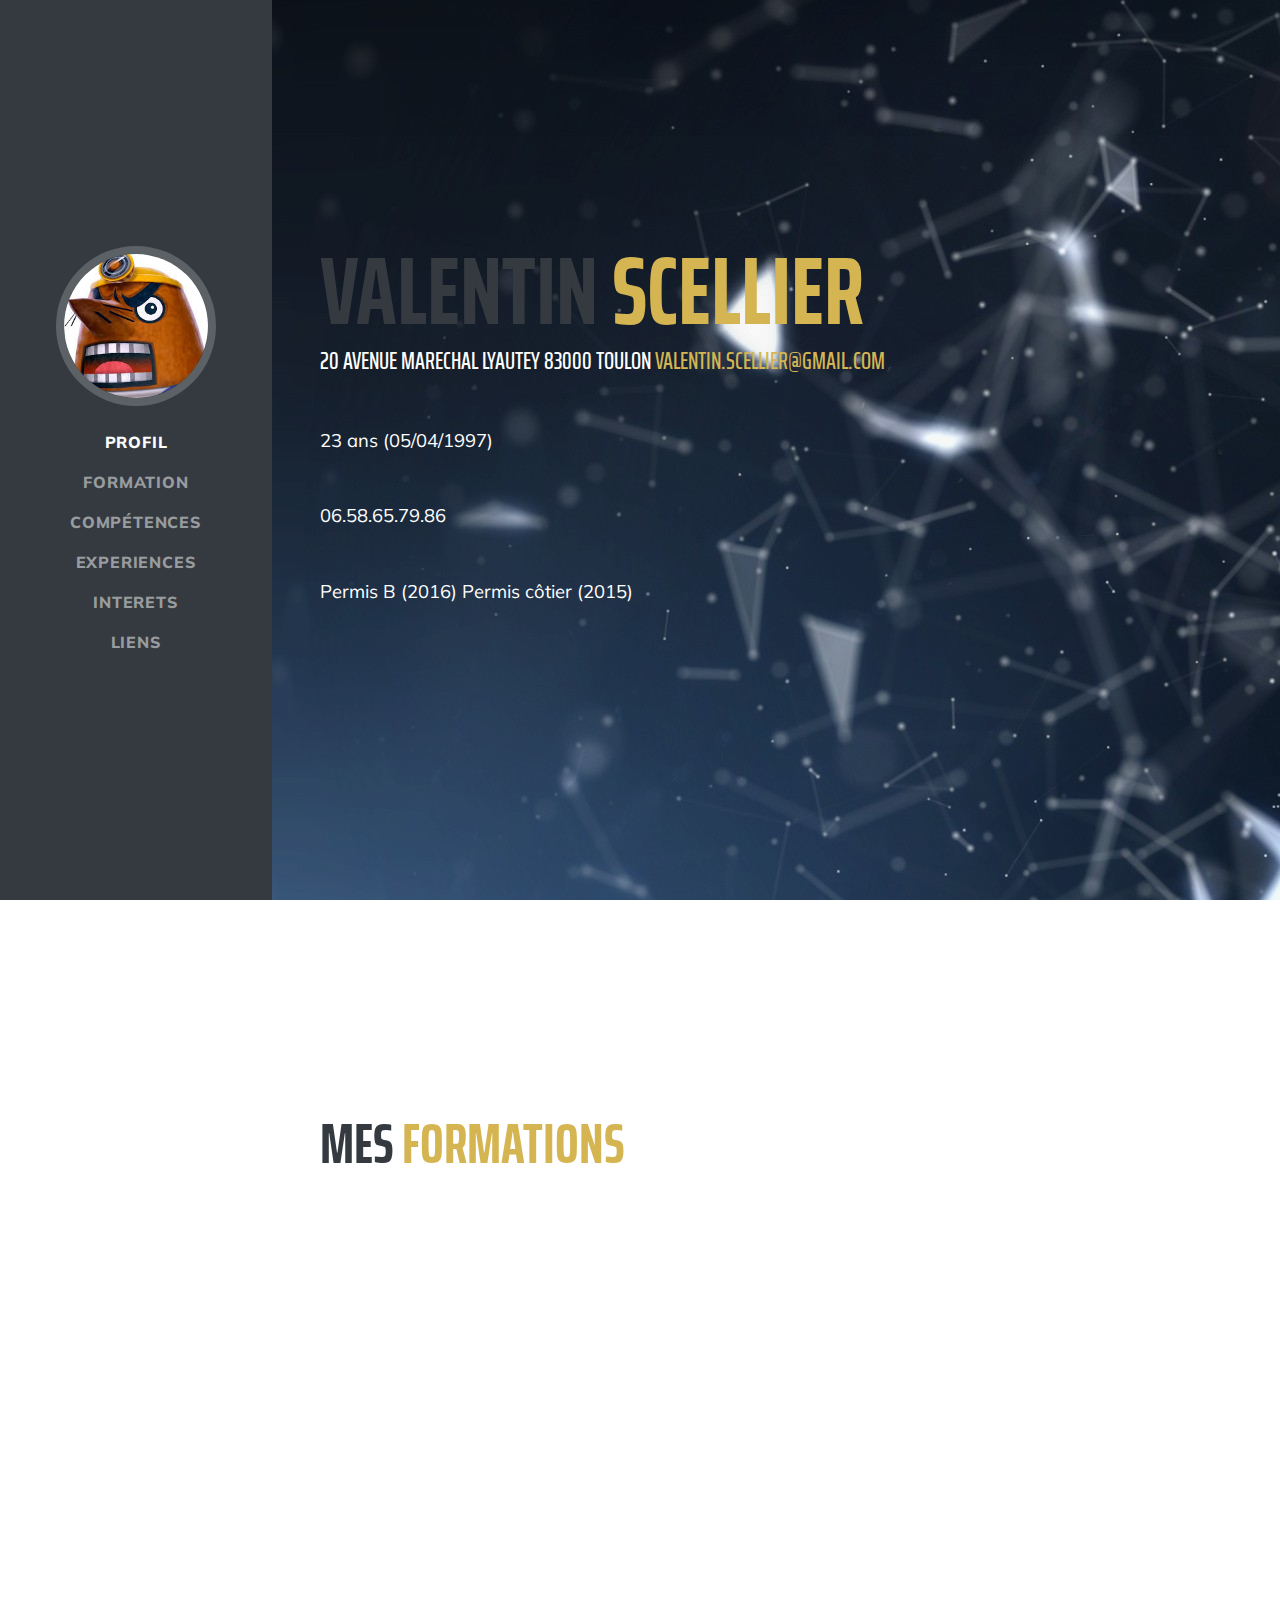
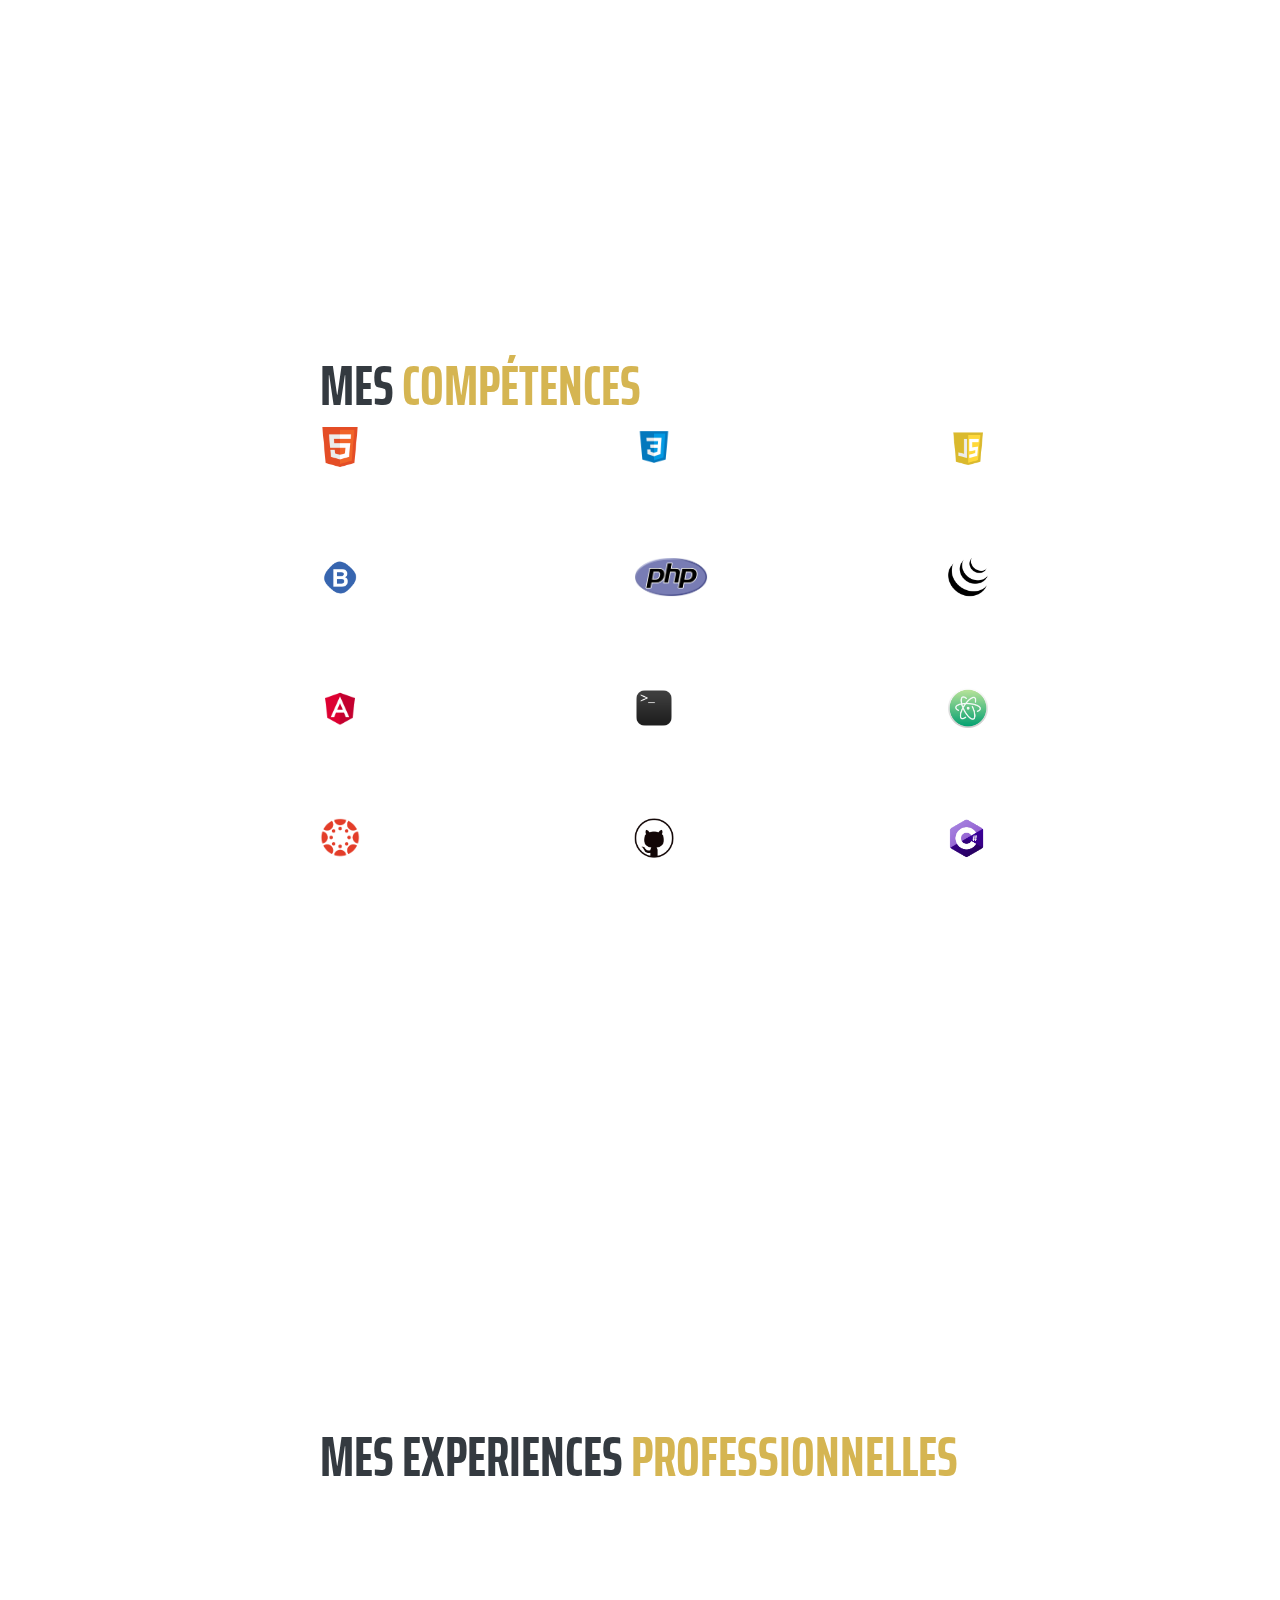
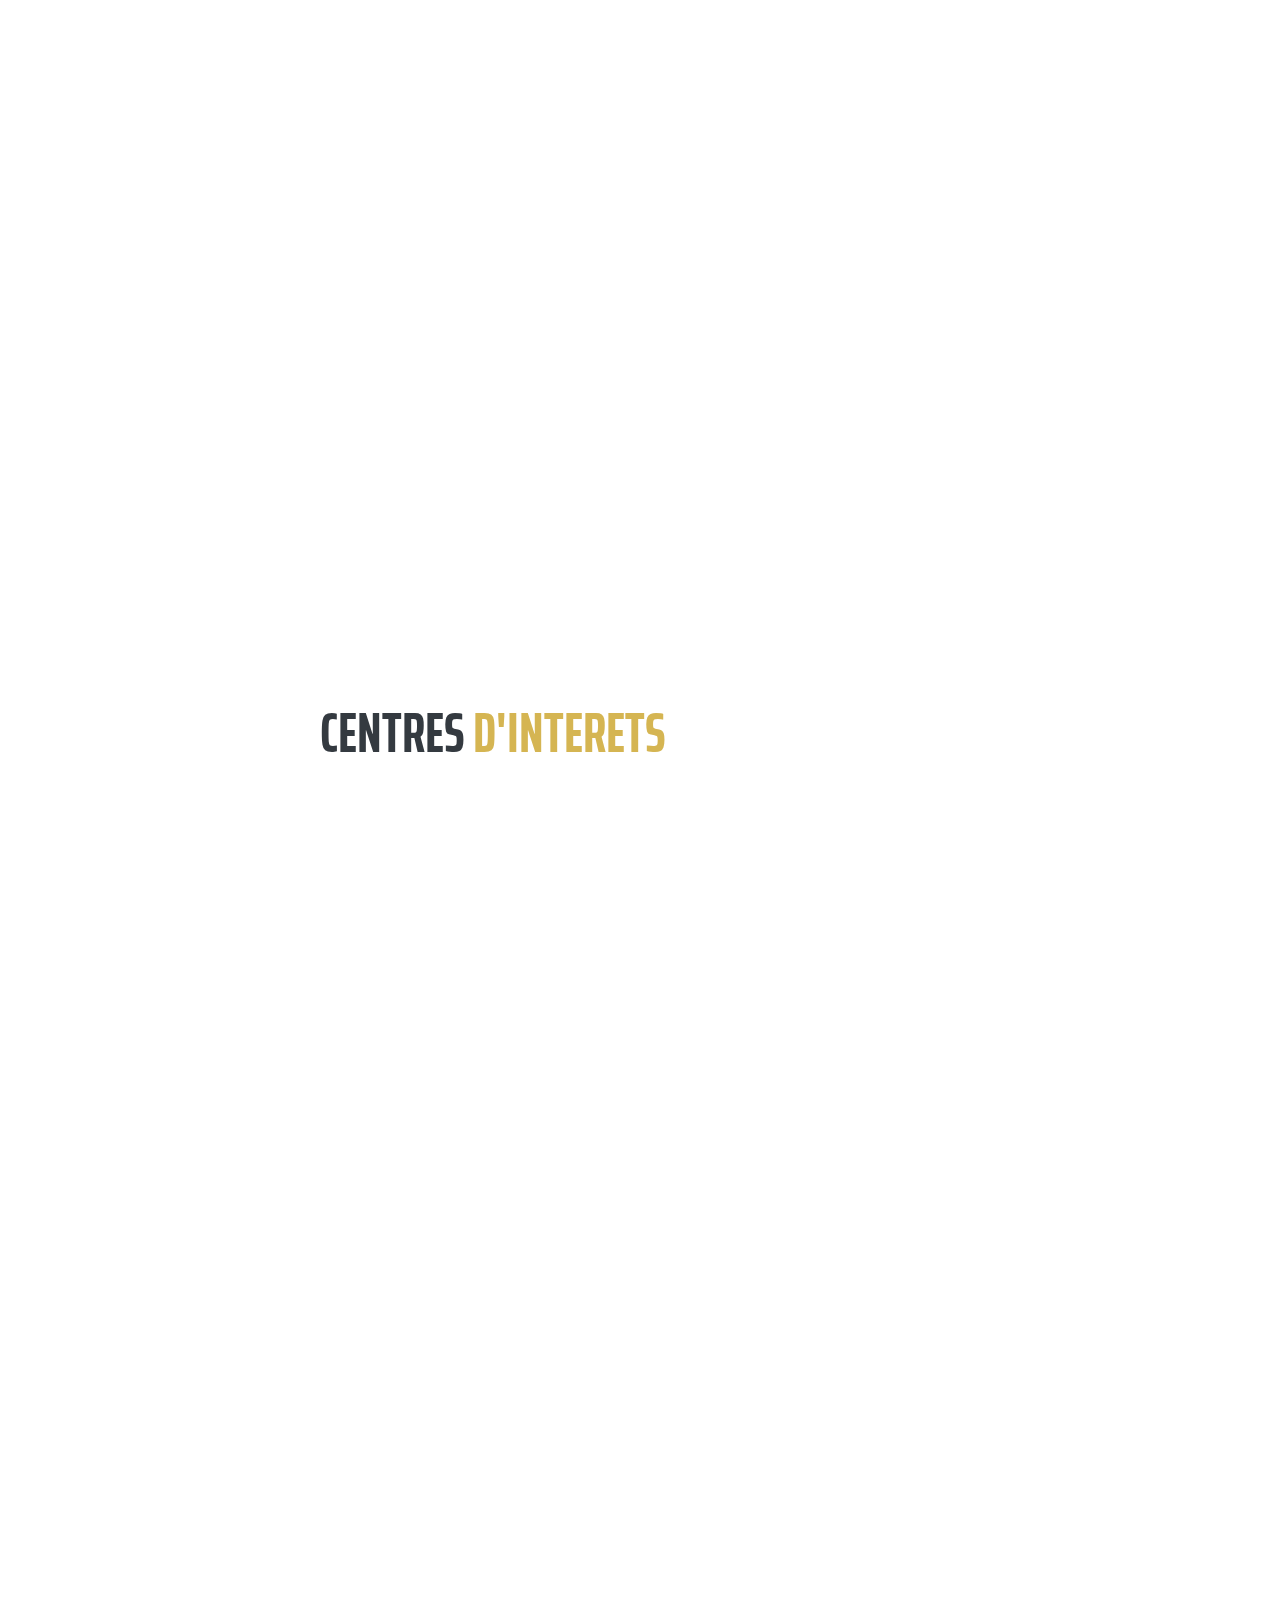
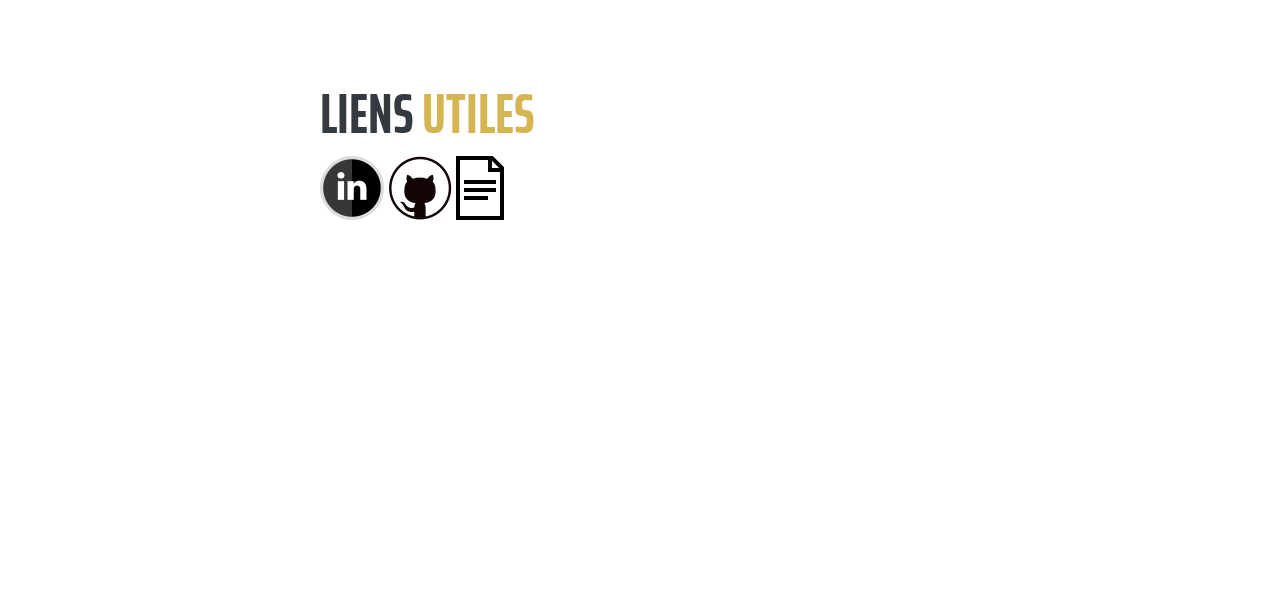
<file: index.html>
<!DOCTYPE html>
<html lang="fr" dir="ltr">
<head>
  <meta charset="utf-8">
  <meta name="viewport" content="width=device-width, initial-scale=1, shrink-to-fit=no">
  <link href="assets/css/bootstrap.min.css" rel="stylesheet">
  <link href="assets/css/style.css" rel="stylesheet">
  <link href="https://fonts.googleapis.com/css?family=Saira+Extra+Condensed:500,700" rel="stylesheet">
  <link href="https://fonts.googleapis.com/css?family=Muli:400,400i,800,800i" rel="stylesheet">
  <link href="assets/css/all.min.css" rel="stylesheet">
  <link rel="icon" href="assets/img/favicon.png" />
  <title>CV numérique</title>
</head>
<body id="page-top">
  <nav class="navbar navbar-expand-lg navbar-dark bg-dark fixed-top" id="sideNav">
    <a class="navbar-brand js-scroll-trigger" href="#page-top">
      <span class="d-block d-lg-none">Valentin SCELLIER</span>
      <span class="d-none d-lg-block">
        <img class="img-fluid img-profile rounded-circle mx-auto mb-2" src="assets/img/profile.jpg" alt="ma photo">
      </span>
    </a>
    <button class="navbar-toggler" type="button" data-toggle="collapse" data-target="#navbarSupportedContent" aria-controls="navbarSupportedContent" aria-expanded="false" aria-label="Toggle navigation">
      <span class="navbar-toggler-icon"></span>
    </button>
    <div class="collapse navbar-collapse" id="navbarSupportedContent">
      <ul class="navbar-nav">
        <li class="nav-item">
          <a class="nav-link js-scroll-trigger" href="#profil">Profil</a>
        </li>
        <li class="nav-item">
          <a class="nav-link js-scroll-trigger" href="#formation">Formation</a>
        </li>
        <li class="nav-item">
          <a class="nav-link js-scroll-trigger" href="#competences">Compétences</a>
        </li>
        <li class="nav-item">
          <a class="nav-link js-scroll-trigger" href="#experience">Experiences</a>
        </li>
        <li class="nav-item">
          <a class="nav-link js-scroll-trigger" href="#interets">Interets</a>
        </li>
        <li class="nav-item">
          <a class="nav-link js-scroll-trigger" href="#lien">Liens</a>
        </li>
      </ul>
    </div>
  </nav>
  <div id="profil" class="container-fluid p-0">
    <section class="resume-section p-3 p-lg-5 d-flex d-column">
      <div class="my-auto">
        <h1>Valentin
          <span class="text_color">SCELLIER</span>
        </h1>
        <div class="subheading mb-5">20 avenue marechal Lyautey 83000 Toulon
          <a href="mailto:valentin.scellier@gmail.com"> valentin.scellier@gmail.com</a>
        </div>
        <p class="lead mb-5">23 ans (05/04/1997)</p>
        <p class="lead mb-5">06.58.65.79.86</p>
        <p class="lead mb-5"> Permis B (2016) Permis côtier (2015)</p>
      </div>
    </section>
  </div>
  <div id="formation" class="container-fluid p-0">
    <section class="resume-section p-3 p-lg-5 d-flex d-column">
      <div class="my-auto">
        <h2>Mes
          <span class="text_color">Formations</span>
        </h2>
        <div class="my-auto">
          <p class="lead mb-5">2018-2019 : Formation au titre professionnel d'état "Développeur web et web mobile" RNCP 31114 niveau III Amiens(80) </p>
          <p class="lead mb-5">Juillet 2018 : Piscine école 42 Épreuve de selection intensive sur une période d'un mois </p>
          <p class="lead mb-5">2016-2017 : Première année DUT Génie Électrique et Informatique Industrielle Université de Toulon </p>
          <p class="lead mb-5">2015-2016 : ISEN Toulon Cycle Informatique et Réseaux (Prépa Intégrée) </p>
          <p class="lead mb-5">2015 : Baccalauréat S SVT (sciences et vie de la terre) Lycée Bonaparte Toulon</p>
        </div>
      </section>
    </div>
    <div id="competences" class="container-fluid p-0">
      <section class="resume-section p-3 p-lg-5 d-flex d-column">
        <div class="my-auto">
          <h2>Mes
            <span class="text_color">Compétences</span>
          </h2>
          <div class="row">
            <div class="col-4">
              <div class="item wow fadeInUpBig animated animated" data-number="75%" style="visibility: visible;">
                <img src="assets/img/HTML5_Badge_512.png" height="40px" opacity=0.7></img>
                <h4>HTML.5</h4>
                <p id="number1" class="number"></p>
              </div>
            </div>
            <div class="col-4">
              <div class="item wow fadeInUpBig animated animated" data-number="75%" style="visibility: visible;">
                <img src="assets/img/css3.png" height="40px"></img>
                <h4>CSS.3</h4>
                <p id="number2" class="number"></p>
              </div>
            </div>
            <div class="col-4">
              <div class="item wow fadeInUpBig animated animated" data-number="75%" style="visibility: visible;">
                <img src="assets/img/javascript.png" height="40px"></img>
                <h4>JavaScript</h4>
                <p id="number3" class="number"></p>
              </div>
            </div>
            <div class="col-4">
              <div class="item wow fadeInUpBig animated animated" data-number="75%" style="visibility: visible;">
                <img src="assets/img/Bootstrap-512.png" height="40px"></img>
                <h4>Bootstrap</h4>
                <p id="number4" class="number"></p>
              </div>
            </div>
            <div class="col-4">
              <div class="item wow fadeInUpBig animated animated" data-number="75%" style="visibility: visible;">
                <img src="assets/img/php.png" height="40px"></img>
                <h4>PHP</h4>
                <p id="number5" class="number"></p>
              </div>
            </div>
            <div class="col-4">
              <div class="item wow fadeInUpBig animated animated" data-number="75%" style="visibility: visible;">
                <img src="assets/img/jquery-512.png" height="40px"></img>
                <h4>JQuery</h4>
                <p id="number6" class="number"></p>
              </div>
            </div>

            <div class="col-4">
              <div class="item wow fadeInUpBig animated animated" data-number="75%" style="visibility: visible;">
                <img src="assets/img/Angular_full_color_logo.svg.png" height="40px"></img>
                <h4>Angular</h4>
                <p id="number7" class="number"></p>
              </div>
            </div>
            <div class="col-4">
              <div class="item wow fadeInUpBig animated animated" data-number="75%" style="visibility: visible;">
                <img src="assets/img/avatar.png" height="40px"></img>
                <h4>Lignes de commandes</h4>
                <p id="number8" class="number"></p>
              </div>
            </div>
            <div class="col-4">
              <div class="item wow fadeInUpBig animated animated" data-number="75%" style="visibility: visible;">
                <img src="assets/img/atom-4-logo-png-transparent.png" height="40px"></img>
                <h4>Atom</h4>
                <p id="number9" class="number"></p>
              </div>
            </div>

              <div class="col-4">
                <div class="item wow fadeInUpBig animated animated" data-number="75%" style="visibility: visible;">
                  <img src="assets/img/Canvas-Logo.png" height="40px"></img>
                  <h4>Canvas</h4>
                  <p id="number10" class="number"></p>

                </div>
              </div>
              <div class="col-4">
                <div class="item wow fadeInUpBig animated animated" data-number="75%" style="visibility: visible;">
                  <img src="assets/img/github.png" height="40px"></img>
                  <h4> Git/GitHub</h4>
                  <p id="number11" class="number"></p>

                </div>
              </div>
              <div class="col-4">
                <div class="item wow fadeInUpBig animated animated" data-number="75%" style="visibility: visible;">
                  <img src="assets/img/c.png" height="40px"></img>
                  <h4>C</h4>
                  <p id="number12" class="number"></p>

                </div>
              </div>
            </div>
          </section>
        </div>
        <div id="experience" class="container-fluid p-0">
          <section class="resume-section p-3 p-lg-5 d-flex d-column">
            <div class="my-auto">
              <h2>Mes Experiences
                <span class="text_color">Professionnelles</span>
              </h2>
              <div class="my-auto">
                <p class="lead mb-5">Depuis octobre 2015 : réserviste opérationnel pour la gendarmerie Maritime (Toulon) ≈ 300 jours </p>
                <p class="lead mb-5">Août (2015 et 2016) : Auxiliaire de bureau Centre des finances publiques à Toulon, Archivages, tris postaux, saisies de dossiers (8 semaines au total) </p>
              </div>
            </section>
          </div>
          <div id="interets" class="container-fluid p-0">
            <section class="resume-section p-3 p-lg-5 d-flex d-column">
              <div class="my-auto">
                <h2>Centres
                  <span class="text_color">d'Interets</span>
                </h2>
                <div class="my-auto">
                  <p class="lead mb-5">Les nouvelles technologies </p>
                  <p class="lead mb-5"> Escalade (2012-2016 CSAM Club Sportif et Artistique de la Marine) </p>
                  <p class="lead mb-5"> Cinéma, films et séries </p>
                </div>
              </section>
            </div>
            <div id="lien" class="container-fluid p-0">
              <section class="resume-section p-3 p-lg-5 d-flex d-column">
                <div class="my-auto">
                  <h2>Liens
                    <span class="text_color">Utiles</span>
                  </h2>
                  <div>
                    <a href="https://www.linkedin.com/in/valentin-scellier-959616170/"><img src="assets/img/linkedin.png" alt="linkedin" title="linkedin"></a></img>
                    <a href="https://github.com/ValentinSce"><img src="assets/img/github.png" alt="github" title="github"></a></img>
                    <a href="assets/cv.pdf" download="Valentin_Scellier.pdf"><img src="assets/img/doc-cv.png" alt="cv" title="cv papier"></a></img>
                  </div>
                </section>
              </div>
              <script src="assets/js/jquery.min.js"></script>
              <script src="assets/js/bootstrap.bundle.min.js"></script>
              <script src="assets/js/jquery.easing.min.js"></script>
              <script src="assets/js/resume.min.js"></script>
              <script src="assets/js/competence.js"></script>
            </body>
            </html>
</file>
<file: assets/css/style.css>
/*!
* Start Bootstrap - Resume v5.0.2 (https://startbootstrap.com/template-overviews/resume)
* Copyright 2013-2018 Start Bootstrap
* Licensed under MIT (https://github.com/BlackrockDigital/startbootstrap-resume/blob/master/LICENSE)
*/

body {
  font-family: 'Muli', -apple-system, BlinkMacSystemFont, 'Segoe UI', Roboto, 'Helvetica Neue', Arial, sans-serif, 'Apple Color Emoji', 'Segoe UI Emoji', 'Segoe UI Symbol', 'Noto Color Emoji';
  padding-top: 54px;
  color: #ffffff;
  background-image: url("../img/background.jpg");
  background-attachment:fixed;
}

@media (min-width: 992px) {
  body {
    padding-top: 0;
    padding-left: 17rem;
  }
}

h1,
h2 {
  font-family: 'Saira Extra Condensed', -apple-system, BlinkMacSystemFont, 'Segoe UI', Roboto, 'Helvetica Neue', Arial, sans-serif, 'Apple Color Emoji', 'Segoe UI Emoji', 'Segoe UI Symbol', 'Noto Color Emoji';
  font-weight: 700;
  text-transform: uppercase;
  color: #343a40;
}

h1 {
  font-size: 6rem;
  line-height: 5.5rem;
}

h2 {
  font-size: 3.5rem;
}

p.lead {
  font-size: 1.15rem;
  font-weight: 400;
}

.subheading {
  text-transform: uppercase;
  font-weight: 500;
  font-family: 'Saira Extra Condensed', -apple-system, BlinkMacSystemFont, 'Segoe UI', Roboto, 'Helvetica Neue', Arial, sans-serif, 'Apple Color Emoji', 'Segoe UI Emoji', 'Segoe UI Symbol', 'Noto Color Emoji';
  font-size: 1.5rem;
}

.social-icons a {
  display: inline-block;
  height: 3.5rem;
  width: 3.5rem;
  background-color: #495057;
  color: #fff !important;
  border-radius: 100%;
  text-align: center;
  font-size: 1.5rem;
  line-height: 3.5rem;
  margin-right: 1rem;
}

.dev-icons {
  font-size: 3rem;
}

.dev-icons .list-inline-item i:hover {
  color:#D5B552 ;
}

#sideNav .navbar-nav .nav-item .nav-link {
  font-weight: 800;
  letter-spacing: 0.05rem;
  text-transform: uppercase;
}

#sideNav .navbar-toggler:focus {
  outline-color: #d48a6e;
}

@media (min-width: 992px) {
  #sideNav {
    text-align: center;
    position: fixed;
    top: 0;
    left: 0;
    display: -webkit-box;
    display: -ms-flexbox;
    display: flex;
    -webkit-box-orient: vertical;
    -webkit-box-direction: normal;
    -ms-flex-direction: column;
    flex-direction: column;
    width: 17rem;
    height: 100vh;
  }
  #sideNav .navbar-brand {
    display: -webkit-box;
    display: -ms-flexbox;
    display: flex;
    margin: auto auto 0;
    padding: 0.5rem;
  }
  #sideNav .navbar-brand .img-profile {
    max-width: 11rem;
    max-height: 10rem;
    border: 0.5rem solid rgba(255, 255, 255, 0.2);
  }
  #sideNav .navbar-collapse {
    display: -webkit-box;
    display: -ms-flexbox;
    display: flex;
    -webkit-box-align: start;
    -ms-flex-align: start;
    align-items: flex-start;
    -webkit-box-flex: 0;
    -ms-flex-positive: 0;
    flex-grow: 0;
    width: 100%;
    margin-bottom: auto;
  }
  #sideNav .navbar-collapse .navbar-nav {
    -webkit-box-orient: vertical;
    -webkit-box-direction: normal;
    -ms-flex-direction: column;
    flex-direction: column;
    width: 100%;
  }
  #sideNav .navbar-collapse .navbar-nav .nav-item {
    display: block;
  }
  #sideNav .navbar-collapse .navbar-nav .nav-item .nav-link {
    display: block;
  }
}

section.resume-section {
  padding-top: 5rem !important;
  padding-bottom: 5rem !important;
  max-width: 75rem;
}

section.resume-section .resume-item .resume-date {
  min-width: none;
}

@media (min-width: 768px) {
  section.resume-section {
    min-height: 100vh;
  }
  section.resume-section .resume-item .resume-date {
    min-width: 18rem;
  }
}

@media (min-width: 992px) {
  section.resume-section {
    padding-top: 3rem !important;
    padding-bottom: 3rem !important;
  }
}

.bg-primary {
  background-color:#D5B552 !important;
}

.text_color {
  color:#D5B552  !important;
}

a {
  color:#D5B552 ;
}

.number{
  font-size: 25px;
}

.number:after{
  content: '%';
}
</file>
<file: assets/css/all.min.css>
/*!
 * Font Awesome Free 5.3.1 by @fontawesome - https://fontawesome.com
 * License - https://fontawesome.com/license/free (Icons: CC BY 4.0, Fonts: SIL OFL 1.1, Code: MIT License)
 */
.fa,.fab,.fal,.far,.fas{-moz-osx-font-smoothing:grayscale;-webkit-font-smoothing:antialiased;display:inline-block;font-style:normal;font-variant:normal;text-rendering:auto;line-height:1}.fa-lg{font-size:1.33333em;line-height:.75em;vertical-align:-.0667em}.fa-xs{font-size:.75em}.fa-sm{font-size:.875em}.fa-1x{font-size:1em}.fa-2x{font-size:2em}.fa-3x{font-size:3em}.fa-4x{font-size:4em}.fa-5x{font-size:5em}.fa-6x{font-size:6em}.fa-7x{font-size:7em}.fa-8x{font-size:8em}.fa-9x{font-size:9em}.fa-10x{font-size:10em}.fa-fw{text-align:center;width:1.25em}.fa-ul{list-style-type:none;margin-left:2.5em;padding-left:0}.fa-ul>li{position:relative}.fa-li{left:-2em;position:absolute;text-align:center;width:2em;line-height:inherit}.fa-border{border:.08em solid #eee;border-radius:.1em;padding:.2em .25em .15em}.fa-pull-left{float:left}.fa-pull-right{float:right}.fa.fa-pull-left,.fab.fa-pull-left,.fal.fa-pull-left,.far.fa-pull-left,.fas.fa-pull-left{margin-right:.3em}.fa.fa-pull-right,.fab.fa-pull-right,.fal.fa-pull-right,.far.fa-pull-right,.fas.fa-pull-right{margin-left:.3em}.fa-spin{animation:fa-spin 2s infinite linear}.fa-pulse{animation:fa-spin 1s infinite steps(8)}@keyframes fa-spin{0%{transform:rotate(0deg)}to{transform:rotate(1turn)}}.fa-rotate-90{-ms-filter:"progid:DXImageTransform.Microsoft.BasicImage(rotation=1)";transform:rotate(90deg)}.fa-rotate-180{-ms-filter:"progid:DXImageTransform.Microsoft.BasicImage(rotation=2)";transform:rotate(180deg)}.fa-rotate-270{-ms-filter:"progid:DXImageTransform.Microsoft.BasicImage(rotation=3)";transform:rotate(270deg)}.fa-flip-horizontal{-ms-filter:"progid:DXImageTransform.Microsoft.BasicImage(rotation=0, mirror=1)";transform:scaleX(-1)}.fa-flip-vertical{transform:scaleY(-1)}.fa-flip-horizontal.fa-flip-vertical,.fa-flip-vertical{-ms-filter:"progid:DXImageTransform.Microsoft.BasicImage(rotation=2, mirror=1)"}.fa-flip-horizontal.fa-flip-vertical{transform:scale(-1)}:root .fa-flip-horizontal,:root .fa-flip-vertical,:root .fa-rotate-90,:root .fa-rotate-180,:root .fa-rotate-270{-webkit-filter:none;filter:none}.fa-stack{display:inline-block;height:2em;line-height:2em;position:relative;vertical-align:middle;width:2em}.fa-stack-1x,.fa-stack-2x{left:0;position:absolute;text-align:center;width:100%}.fa-stack-1x{line-height:inherit}.fa-stack-2x{font-size:2em}.fa-inverse{color:#fff}.fa-500px:before{content:"\f26e"}.fa-accessible-icon:before{content:"\f368"}.fa-accusoft:before{content:"\f369"}.fa-ad:before{content:"\f641"}.fa-address-book:before{content:"\f2b9"}.fa-address-card:before{content:"\f2bb"}.fa-adjust:before{content:"\f042"}.fa-adn:before{content:"\f170"}.fa-adversal:before{content:"\f36a"}.fa-affiliatetheme:before{content:"\f36b"}.fa-air-freshener:before{content:"\f5d0"}.fa-algolia:before{content:"\f36c"}.fa-align-center:before{content:"\f037"}.fa-align-justify:before{content:"\f039"}.fa-align-left:before{content:"\f036"}.fa-align-right:before{content:"\f038"}.fa-alipay:before{content:"\f642"}.fa-allergies:before{content:"\f461"}.fa-amazon:before{content:"\f270"}.fa-amazon-pay:before{content:"\f42c"}.fa-ambulance:before{content:"\f0f9"}.fa-american-sign-language-interpreting:before{content:"\f2a3"}.fa-amilia:before{content:"\f36d"}.fa-anchor:before{content:"\f13d"}.fa-android:before{content:"\f17b"}.fa-angellist:before{content:"\f209"}.fa-angle-double-down:before{content:"\f103"}.fa-angle-double-left:before{content:"\f100"}.fa-angle-double-right:before{content:"\f101"}.fa-angle-double-up:before{content:"\f102"}.fa-angle-down:before{content:"\f107"}.fa-angle-left:before{content:"\f104"}.fa-angle-right:before{content:"\f105"}.fa-angle-up:before{content:"\f106"}.fa-angry:before{content:"\f556"}.fa-angrycreative:before{content:"\f36e"}.fa-angular:before{content:"\f420"}.fa-ankh:before{content:"\f644"}.fa-app-store:before{content:"\f36f"}.fa-app-store-ios:before{content:"\f370"}.fa-apper:before{content:"\f371"}.fa-apple:before{content:"\f179"}.fa-apple-alt:before{content:"\f5d1"}.fa-apple-pay:before{content:"\f415"}.fa-archive:before{content:"\f187"}.fa-archway:before{content:"\f557"}.fa-arrow-alt-circle-down:before{content:"\f358"}.fa-arrow-alt-circle-left:before{content:"\f359"}.fa-arrow-alt-circle-right:before{content:"\f35a"}.fa-arrow-alt-circle-up:before{content:"\f35b"}.fa-arrow-circle-down:before{content:"\f0ab"}.fa-arrow-circle-left:before{content:"\f0a8"}.fa-arrow-circle-right:before{content:"\f0a9"}.fa-arrow-circle-up:before{content:"\f0aa"}.fa-arrow-down:before{content:"\f063"}.fa-arrow-left:before{content:"\f060"}.fa-arrow-right:before{content:"\f061"}.fa-arrow-up:before{content:"\f062"}.fa-arrows-alt:before{content:"\f0b2"}.fa-arrows-alt-h:before{content:"\f337"}.fa-arrows-alt-v:before{content:"\f338"}.fa-assistive-listening-systems:before{content:"\f2a2"}.fa-asterisk:before{content:"\f069"}.fa-asymmetrik:before{content:"\f372"}.fa-at:before{content:"\f1fa"}.fa-atlas:before{content:"\f558"}.fa-atom:before{content:"\f5d2"}.fa-audible:before{content:"\f373"}.fa-audio-description:before{content:"\f29e"}.fa-autoprefixer:before{content:"\f41c"}.fa-avianex:before{content:"\f374"}.fa-aviato:before{content:"\f421"}.fa-award:before{content:"\f559"}.fa-aws:before{content:"\f375"}.fa-backspace:before{content:"\f55a"}.fa-backward:before{content:"\f04a"}.fa-balance-scale:before{content:"\f24e"}.fa-ban:before{content:"\f05e"}.fa-band-aid:before{content:"\f462"}.fa-bandcamp:before{content:"\f2d5"}.fa-barcode:before{content:"\f02a"}.fa-bars:before{content:"\f0c9"}.fa-baseball-ball:before{content:"\f433"}.fa-basketball-ball:before{content:"\f434"}.fa-bath:before{content:"\f2cd"}.fa-battery-empty:before{content:"\f244"}.fa-battery-full:before{content:"\f240"}.fa-battery-half:before{content:"\f242"}.fa-battery-quarter:before{content:"\f243"}.fa-battery-three-quarters:before{content:"\f241"}.fa-bed:before{content:"\f236"}.fa-beer:before{content:"\f0fc"}.fa-behance:before{content:"\f1b4"}.fa-behance-square:before{content:"\f1b5"}.fa-bell:before{content:"\f0f3"}.fa-bell-slash:before{content:"\f1f6"}.fa-bezier-curve:before{content:"\f55b"}.fa-bible:before{content:"\f647"}.fa-bicycle:before{content:"\f206"}.fa-bimobject:before{content:"\f378"}.fa-binoculars:before{content:"\f1e5"}.fa-birthday-cake:before{content:"\f1fd"}.fa-bitbucket:before{content:"\f171"}.fa-bitcoin:before{content:"\f379"}.fa-bity:before{content:"\f37a"}.fa-black-tie:before{content:"\f27e"}.fa-blackberry:before{content:"\f37b"}.fa-blender:before{content:"\f517"}.fa-blind:before{content:"\f29d"}.fa-blogger:before{content:"\f37c"}.fa-blogger-b:before{content:"\f37d"}.fa-bluetooth:before{content:"\f293"}.fa-bluetooth-b:before{content:"\f294"}.fa-bold:before{content:"\f032"}.fa-bolt:before{content:"\f0e7"}.fa-bomb:before{content:"\f1e2"}.fa-bone:before{content:"\f5d7"}.fa-bong:before{content:"\f55c"}.fa-book:before{content:"\f02d"}.fa-book-open:before{content:"\f518"}.fa-book-reader:before{content:"\f5da"}.fa-bookmark:before{content:"\f02e"}.fa-bowling-ball:before{content:"\f436"}.fa-box:before{content:"\f466"}.fa-box-open:before{content:"\f49e"}.fa-boxes:before{content:"\f468"}.fa-braille:before{content:"\f2a1"}.fa-brain:before{content:"\f5dc"}.fa-briefcase:before{content:"\f0b1"}.fa-briefcase-medical:before{content:"\f469"}.fa-broadcast-tower:before{content:"\f519"}.fa-broom:before{content:"\f51a"}.fa-brush:before{content:"\f55d"}.fa-btc:before{content:"\f15a"}.fa-bug:before{content:"\f188"}.fa-building:before{content:"\f1ad"}.fa-bullhorn:before{content:"\f0a1"}.fa-bullseye:before{content:"\f140"}.fa-burn:before{content:"\f46a"}.fa-buromobelexperte:before{content:"\f37f"}.fa-bus:before{content:"\f207"}.fa-bus-alt:before{content:"\f55e"}.fa-business-time:before{content:"\f64a"}.fa-buysellads:before{content:"\f20d"}.fa-calculator:before{content:"\f1ec"}.fa-calendar:before{content:"\f133"}.fa-calendar-alt:before{content:"\f073"}.fa-calendar-check:before{content:"\f274"}.fa-calendar-minus:before{content:"\f272"}.fa-calendar-plus:before{content:"\f271"}.fa-calendar-times:before{content:"\f273"}.fa-camera:before{content:"\f030"}.fa-camera-retro:before{content:"\f083"}.fa-cannabis:before{content:"\f55f"}.fa-capsules:before{content:"\f46b"}.fa-car:before{content:"\f1b9"}.fa-car-alt:before{content:"\f5de"}.fa-car-battery:before{content:"\f5df"}.fa-car-crash:before{content:"\f5e1"}.fa-car-side:before{content:"\f5e4"}.fa-caret-down:before{content:"\f0d7"}.fa-caret-left:before{content:"\f0d9"}.fa-caret-right:before{content:"\f0da"}.fa-caret-square-down:before{content:"\f150"}.fa-caret-square-left:before{content:"\f191"}.fa-caret-square-right:before{content:"\f152"}.fa-caret-square-up:before{content:"\f151"}.fa-caret-up:before{content:"\f0d8"}.fa-cart-arrow-down:before{content:"\f218"}.fa-cart-plus:before{content:"\f217"}.fa-cc-amazon-pay:before{content:"\f42d"}.fa-cc-amex:before{content:"\f1f3"}.fa-cc-apple-pay:before{content:"\f416"}.fa-cc-diners-club:before{content:"\f24c"}.fa-cc-discover:before{content:"\f1f2"}.fa-cc-jcb:before{content:"\f24b"}.fa-cc-mastercard:before{content:"\f1f1"}.fa-cc-paypal:before{content:"\f1f4"}.fa-cc-stripe:before{content:"\f1f5"}.fa-cc-visa:before{content:"\f1f0"}.fa-centercode:before{content:"\f380"}.fa-certificate:before{content:"\f0a3"}.fa-chalkboard:before{content:"\f51b"}.fa-chalkboard-teacher:before{content:"\f51c"}.fa-charging-station:before{content:"\f5e7"}.fa-chart-area:before{content:"\f1fe"}.fa-chart-bar:before{content:"\f080"}.fa-chart-line:before{content:"\f201"}.fa-chart-pie:before{content:"\f200"}.fa-check:before{content:"\f00c"}.fa-check-circle:before{content:"\f058"}.fa-check-double:before{content:"\f560"}.fa-check-square:before{content:"\f14a"}.fa-chess:before{content:"\f439"}.fa-chess-bishop:before{content:"\f43a"}.fa-chess-board:before{content:"\f43c"}.fa-chess-king:before{content:"\f43f"}.fa-chess-knight:before{content:"\f441"}.fa-chess-pawn:before{content:"\f443"}.fa-chess-queen:before{content:"\f445"}.fa-chess-rook:before{content:"\f447"}.fa-chevron-circle-down:before{content:"\f13a"}.fa-chevron-circle-left:before{content:"\f137"}.fa-chevron-circle-right:before{content:"\f138"}.fa-chevron-circle-up:before{content:"\f139"}.fa-chevron-down:before{content:"\f078"}.fa-chevron-left:before{content:"\f053"}.fa-chevron-right:before{content:"\f054"}.fa-chevron-up:before{content:"\f077"}.fa-child:before{content:"\f1ae"}.fa-chrome:before{content:"\f268"}.fa-church:before{content:"\f51d"}.fa-circle:before{content:"\f111"}.fa-circle-notch:before{content:"\f1ce"}.fa-city:before{content:"\f64f"}.fa-clipboard:before{content:"\f328"}.fa-clipboard-check:before{content:"\f46c"}.fa-clipboard-list:before{content:"\f46d"}.fa-clock:before{content:"\f017"}.fa-clone:before{content:"\f24d"}.fa-closed-captioning:before{content:"\f20a"}.fa-cloud:before{content:"\f0c2"}.fa-cloud-download-alt:before{content:"\f381"}.fa-cloud-upload-alt:before{content:"\f382"}.fa-cloudscale:before{content:"\f383"}.fa-cloudsmith:before{content:"\f384"}.fa-cloudversify:before{content:"\f385"}.fa-cocktail:before{content:"\f561"}.fa-code:before{content:"\f121"}.fa-code-branch:before{content:"\f126"}.fa-codepen:before{content:"\f1cb"}.fa-codiepie:before{content:"\f284"}.fa-coffee:before{content:"\f0f4"}.fa-cog:before{content:"\f013"}.fa-cogs:before{content:"\f085"}.fa-coins:before{content:"\f51e"}.fa-columns:before{content:"\f0db"}.fa-comment:before{content:"\f075"}.fa-comment-alt:before{content:"\f27a"}.fa-comment-dollar:before{content:"\f651"}.fa-comment-dots:before{content:"\f4ad"}.fa-comment-slash:before{content:"\f4b3"}.fa-comments:before{content:"\f086"}.fa-comments-dollar:before{content:"\f653"}.fa-compact-disc:before{content:"\f51f"}.fa-compass:before{content:"\f14e"}.fa-compress:before{content:"\f066"}.fa-concierge-bell:before{content:"\f562"}.fa-connectdevelop:before{content:"\f20e"}.fa-contao:before{content:"\f26d"}.fa-cookie:before{content:"\f563"}.fa-cookie-bite:before{content:"\f564"}.fa-copy:before{content:"\f0c5"}.fa-copyright:before{content:"\f1f9"}.fa-couch:before{content:"\f4b8"}.fa-cpanel:before{content:"\f388"}.fa-creative-commons:before{content:"\f25e"}.fa-creative-commons-by:before{content:"\f4e7"}.fa-creative-commons-nc:before{content:"\f4e8"}.fa-creative-commons-nc-eu:before{content:"\f4e9"}.fa-creative-commons-nc-jp:before{content:"\f4ea"}.fa-creative-commons-nd:before{content:"\f4eb"}.fa-creative-commons-pd:before{content:"\f4ec"}.fa-creative-commons-pd-alt:before{content:"\f4ed"}.fa-creative-commons-remix:before{content:"\f4ee"}.fa-creative-commons-sa:before{content:"\f4ef"}.fa-creative-commons-sampling:before{content:"\f4f0"}.fa-creative-commons-sampling-plus:before{content:"\f4f1"}.fa-creative-commons-share:before{content:"\f4f2"}.fa-credit-card:before{content:"\f09d"}.fa-crop:before{content:"\f125"}.fa-crop-alt:before{content:"\f565"}.fa-cross:before{content:"\f654"}.fa-crosshairs:before{content:"\f05b"}.fa-crow:before{content:"\f520"}.fa-crown:before{content:"\f521"}.fa-css3:before{content:"\f13c"}.fa-css3-alt:before{content:"\f38b"}.fa-cube:before{content:"\f1b2"}.fa-cubes:before{content:"\f1b3"}.fa-cut:before{content:"\f0c4"}.fa-cuttlefish:before{content:"\f38c"}.fa-d-and-d:before{content:"\f38d"}.fa-dashcube:before{content:"\f210"}.fa-database:before{content:"\f1c0"}.fa-deaf:before{content:"\f2a4"}.fa-delicious:before{content:"\f1a5"}.fa-deploydog:before{content:"\f38e"}.fa-deskpro:before{content:"\f38f"}.fa-desktop:before{content:"\f108"}.fa-deviantart:before{content:"\f1bd"}.fa-dharmachakra:before{content:"\f655"}.fa-diagnoses:before{content:"\f470"}.fa-dice:before{content:"\f522"}.fa-dice-five:before{content:"\f523"}.fa-dice-four:before{content:"\f524"}.fa-dice-one:before{content:"\f525"}.fa-dice-six:before{content:"\f526"}.fa-dice-three:before{content:"\f527"}.fa-dice-two:before{content:"\f528"}.fa-digg:before{content:"\f1a6"}.fa-digital-ocean:before{content:"\f391"}.fa-digital-tachograph:before{content:"\f566"}.fa-directions:before{content:"\f5eb"}.fa-discord:before{content:"\f392"}.fa-discourse:before{content:"\f393"}.fa-divide:before{content:"\f529"}.fa-dizzy:before{content:"\f567"}.fa-dna:before{content:"\f471"}.fa-dochub:before{content:"\f394"}.fa-docker:before{content:"\f395"}.fa-dollar-sign:before{content:"\f155"}.fa-dolly:before{content:"\f472"}.fa-dolly-flatbed:before{content:"\f474"}.fa-donate:before{content:"\f4b9"}.fa-door-closed:before{content:"\f52a"}.fa-door-open:before{content:"\f52b"}.fa-dot-circle:before{content:"\f192"}.fa-dove:before{content:"\f4ba"}.fa-download:before{content:"\f019"}.fa-draft2digital:before{content:"\f396"}.fa-drafting-compass:before{content:"\f568"}.fa-draw-polygon:before{content:"\f5ee"}.fa-dribbble:before{content:"\f17d"}.fa-dribbble-square:before{content:"\f397"}.fa-dropbox:before{content:"\f16b"}.fa-drum:before{content:"\f569"}.fa-drum-steelpan:before{content:"\f56a"}.fa-drupal:before{content:"\f1a9"}.fa-dumbbell:before{content:"\f44b"}.fa-dyalog:before{content:"\f399"}.fa-earlybirds:before{content:"\f39a"}.fa-ebay:before{content:"\f4f4"}.fa-edge:before{content:"\f282"}.fa-edit:before{content:"\f044"}.fa-eject:before{content:"\f052"}.fa-elementor:before{content:"\f430"}.fa-ellipsis-h:before{content:"\f141"}.fa-ellipsis-v:before{content:"\f142"}.fa-ello:before{content:"\f5f1"}.fa-ember:before{content:"\f423"}.fa-empire:before{content:"\f1d1"}.fa-envelope:before{content:"\f0e0"}.fa-envelope-open:before{content:"\f2b6"}.fa-envelope-open-text:before{content:"\f658"}.fa-envelope-square:before{content:"\f199"}.fa-envira:before{content:"\f299"}.fa-equals:before{content:"\f52c"}.fa-eraser:before{content:"\f12d"}.fa-erlang:before{content:"\f39d"}.fa-ethereum:before{content:"\f42e"}.fa-etsy:before{content:"\f2d7"}.fa-euro-sign:before{content:"\f153"}.fa-exchange-alt:before{content:"\f362"}.fa-exclamation:before{content:"\f12a"}.fa-exclamation-circle:before{content:"\f06a"}.fa-exclamation-triangle:before{content:"\f071"}.fa-expand:before{content:"\f065"}.fa-expand-arrows-alt:before{content:"\f31e"}.fa-expeditedssl:before{content:"\f23e"}.fa-external-link-alt:before{content:"\f35d"}.fa-external-link-square-alt:before{content:"\f360"}.fa-eye:before{content:"\f06e"}.fa-eye-dropper:before{content:"\f1fb"}.fa-eye-slash:before{content:"\f070"}.fa-facebook:before{content:"\f09a"}.fa-facebook-f:before{content:"\f39e"}.fa-facebook-messenger:before{content:"\f39f"}.fa-facebook-square:before{content:"\f082"}.fa-fast-backward:before{content:"\f049"}.fa-fast-forward:before{content:"\f050"}.fa-fax:before{content:"\f1ac"}.fa-feather:before{content:"\f52d"}.fa-feather-alt:before{content:"\f56b"}.fa-female:before{content:"\f182"}.fa-fighter-jet:before{content:"\f0fb"}.fa-file:before{content:"\f15b"}.fa-file-alt:before{content:"\f15c"}.fa-file-archive:before{content:"\f1c6"}.fa-file-audio:before{content:"\f1c7"}.fa-file-code:before{content:"\f1c9"}.fa-file-contract:before{content:"\f56c"}.fa-file-download:before{content:"\f56d"}.fa-file-excel:before{content:"\f1c3"}.fa-file-export:before{content:"\f56e"}.fa-file-image:before{content:"\f1c5"}.fa-file-import:before{content:"\f56f"}.fa-file-invoice:before{content:"\f570"}.fa-file-invoice-dollar:before{content:"\f571"}.fa-file-medical:before{content:"\f477"}.fa-file-medical-alt:before{content:"\f478"}.fa-file-pdf:before{content:"\f1c1"}.fa-file-powerpoint:before{content:"\f1c4"}.fa-file-prescription:before{content:"\f572"}.fa-file-signature:before{content:"\f573"}.fa-file-upload:before{content:"\f574"}.fa-file-video:before{content:"\f1c8"}.fa-file-word:before{content:"\f1c2"}.fa-fill:before{content:"\f575"}.fa-fill-drip:before{content:"\f576"}.fa-film:before{content:"\f008"}.fa-filter:before{content:"\f0b0"}.fa-fingerprint:before{content:"\f577"}.fa-fire:before{content:"\f06d"}.fa-fire-extinguisher:before{content:"\f134"}.fa-firefox:before{content:"\f269"}.fa-first-aid:before{content:"\f479"}.fa-first-order:before{content:"\f2b0"}.fa-first-order-alt:before{content:"\f50a"}.fa-firstdraft:before{content:"\f3a1"}.fa-fish:before{content:"\f578"}.fa-flag:before{content:"\f024"}.fa-flag-checkered:before{content:"\f11e"}.fa-flask:before{content:"\f0c3"}.fa-flickr:before{content:"\f16e"}.fa-flipboard:before{content:"\f44d"}.fa-flushed:before{content:"\f579"}.fa-fly:before{content:"\f417"}.fa-folder:before{content:"\f07b"}.fa-folder-minus:before{content:"\f65d"}.fa-folder-open:before{content:"\f07c"}.fa-folder-plus:before{content:"\f65e"}.fa-font:before{content:"\f031"}.fa-font-awesome:before{content:"\f2b4"}.fa-font-awesome-alt:before{content:"\f35c"}.fa-font-awesome-flag:before{content:"\f425"}.fa-font-awesome-logo-full:before{content:"\f4e6"}.fa-fonticons:before{content:"\f280"}.fa-fonticons-fi:before{content:"\f3a2"}.fa-football-ball:before{content:"\f44e"}.fa-fort-awesome:before{content:"\f286"}.fa-fort-awesome-alt:before{content:"\f3a3"}.fa-forumbee:before{content:"\f211"}.fa-forward:before{content:"\f04e"}.fa-foursquare:before{content:"\f180"}.fa-free-code-camp:before{content:"\f2c5"}.fa-freebsd:before{content:"\f3a4"}.fa-frog:before{content:"\f52e"}.fa-frown:before{content:"\f119"}.fa-frown-open:before{content:"\f57a"}.fa-fulcrum:before{content:"\f50b"}.fa-funnel-dollar:before{content:"\f662"}.fa-futbol:before{content:"\f1e3"}.fa-galactic-republic:before{content:"\f50c"}.fa-galactic-senate:before{content:"\f50d"}.fa-gamepad:before{content:"\f11b"}.fa-gas-pump:before{content:"\f52f"}.fa-gavel:before{content:"\f0e3"}.fa-gem:before{content:"\f3a5"}.fa-genderless:before{content:"\f22d"}.fa-get-pocket:before{content:"\f265"}.fa-gg:before{content:"\f260"}.fa-gg-circle:before{content:"\f261"}.fa-gift:before{content:"\f06b"}.fa-git:before{content:"\f1d3"}.fa-git-square:before{content:"\f1d2"}.fa-github:before{content:"\f09b"}.fa-github-alt:before{content:"\f113"}.fa-github-square:before{content:"\f092"}.fa-gitkraken:before{content:"\f3a6"}.fa-gitlab:before{content:"\f296"}.fa-gitter:before{content:"\f426"}.fa-glass-martini:before{content:"\f000"}.fa-glass-martini-alt:before{content:"\f57b"}.fa-glasses:before{content:"\f530"}.fa-glide:before{content:"\f2a5"}.fa-glide-g:before{content:"\f2a6"}.fa-globe:before{content:"\f0ac"}.fa-globe-africa:before{content:"\f57c"}.fa-globe-americas:before{content:"\f57d"}.fa-globe-asia:before{content:"\f57e"}.fa-gofore:before{content:"\f3a7"}.fa-golf-ball:before{content:"\f450"}.fa-goodreads:before{content:"\f3a8"}.fa-goodreads-g:before{content:"\f3a9"}.fa-google:before{content:"\f1a0"}.fa-google-drive:before{content:"\f3aa"}.fa-google-play:before{content:"\f3ab"}.fa-google-plus:before{content:"\f2b3"}.fa-google-plus-g:before{content:"\f0d5"}.fa-google-plus-square:before{content:"\f0d4"}.fa-google-wallet:before{content:"\f1ee"}.fa-gopuram:before{content:"\f664"}.fa-graduation-cap:before{content:"\f19d"}.fa-gratipay:before{content:"\f184"}.fa-grav:before{content:"\f2d6"}.fa-greater-than:before{content:"\f531"}.fa-greater-than-equal:before{content:"\f532"}.fa-grimace:before{content:"\f57f"}.fa-grin:before{content:"\f580"}.fa-grin-alt:before{content:"\f581"}.fa-grin-beam:before{content:"\f582"}.fa-grin-beam-sweat:before{content:"\f583"}.fa-grin-hearts:before{content:"\f584"}.fa-grin-squint:before{content:"\f585"}.fa-grin-squint-tears:before{content:"\f586"}.fa-grin-stars:before{content:"\f587"}.fa-grin-tears:before{content:"\f588"}.fa-grin-tongue:before{content:"\f589"}.fa-grin-tongue-squint:before{content:"\f58a"}.fa-grin-tongue-wink:before{content:"\f58b"}.fa-grin-wink:before{content:"\f58c"}.fa-grip-horizontal:before{content:"\f58d"}.fa-grip-vertical:before{content:"\f58e"}.fa-gripfire:before{content:"\f3ac"}.fa-grunt:before{content:"\f3ad"}.fa-gulp:before{content:"\f3ae"}.fa-h-square:before{content:"\f0fd"}.fa-hacker-news:before{content:"\f1d4"}.fa-hacker-news-square:before{content:"\f3af"}.fa-hackerrank:before{content:"\f5f7"}.fa-hamsa:before{content:"\f665"}.fa-hand-holding:before{content:"\f4bd"}.fa-hand-holding-heart:before{content:"\f4be"}.fa-hand-holding-usd:before{content:"\f4c0"}.fa-hand-lizard:before{content:"\f258"}.fa-hand-paper:before{content:"\f256"}.fa-hand-peace:before{content:"\f25b"}.fa-hand-point-down:before{content:"\f0a7"}.fa-hand-point-left:before{content:"\f0a5"}.fa-hand-point-right:before{content:"\f0a4"}.fa-hand-point-up:before{content:"\f0a6"}.fa-hand-pointer:before{content:"\f25a"}.fa-hand-rock:before{content:"\f255"}.fa-hand-scissors:before{content:"\f257"}.fa-hand-spock:before{content:"\f259"}.fa-hands:before{content:"\f4c2"}.fa-hands-helping:before{content:"\f4c4"}.fa-handshake:before{content:"\f2b5"}.fa-hashtag:before{content:"\f292"}.fa-haykal:before{content:"\f666"}.fa-hdd:before{content:"\f0a0"}.fa-heading:before{content:"\f1dc"}.fa-headphones:before{content:"\f025"}.fa-headphones-alt:before{content:"\f58f"}.fa-headset:before{content:"\f590"}.fa-heart:before{content:"\f004"}.fa-heartbeat:before{content:"\f21e"}.fa-helicopter:before{content:"\f533"}.fa-highlighter:before{content:"\f591"}.fa-hips:before{content:"\f452"}.fa-hire-a-helper:before{content:"\f3b0"}.fa-history:before{content:"\f1da"}.fa-hockey-puck:before{content:"\f453"}.fa-home:before{content:"\f015"}.fa-hooli:before{content:"\f427"}.fa-hornbill:before{content:"\f592"}.fa-hospital:before{content:"\f0f8"}.fa-hospital-alt:before{content:"\f47d"}.fa-hospital-symbol:before{content:"\f47e"}.fa-hot-tub:before{content:"\f593"}.fa-hotel:before{content:"\f594"}.fa-hotjar:before{content:"\f3b1"}.fa-hourglass:before{content:"\f254"}.fa-hourglass-end:before{content:"\f253"}.fa-hourglass-half:before{content:"\f252"}.fa-hourglass-start:before{content:"\f251"}.fa-houzz:before{content:"\f27c"}.fa-html5:before{content:"\f13b"}.fa-hubspot:before{content:"\f3b2"}.fa-i-cursor:before{content:"\f246"}.fa-id-badge:before{content:"\f2c1"}.fa-id-card:before{content:"\f2c2"}.fa-id-card-alt:before{content:"\f47f"}.fa-image:before{content:"\f03e"}.fa-images:before{content:"\f302"}.fa-imdb:before{content:"\f2d8"}.fa-inbox:before{content:"\f01c"}.fa-indent:before{content:"\f03c"}.fa-industry:before{content:"\f275"}.fa-infinity:before{content:"\f534"}.fa-info:before{content:"\f129"}.fa-info-circle:before{content:"\f05a"}.fa-instagram:before{content:"\f16d"}.fa-internet-explorer:before{content:"\f26b"}.fa-ioxhost:before{content:"\f208"}.fa-italic:before{content:"\f033"}.fa-itunes:before{content:"\f3b4"}.fa-itunes-note:before{content:"\f3b5"}.fa-java:before{content:"\f4e4"}.fa-jedi:before{content:"\f669"}.fa-jedi-order:before{content:"\f50e"}.fa-jenkins:before{content:"\f3b6"}.fa-joget:before{content:"\f3b7"}.fa-joint:before{content:"\f595"}.fa-joomla:before{content:"\f1aa"}.fa-journal-whills:before{content:"\f66a"}.fa-js:before{content:"\f3b8"}.fa-js-square:before{content:"\f3b9"}.fa-jsfiddle:before{content:"\f1cc"}.fa-kaaba:before{content:"\f66b"}.fa-kaggle:before{content:"\f5fa"}.fa-key:before{content:"\f084"}.fa-keybase:before{content:"\f4f5"}.fa-keyboard:before{content:"\f11c"}.fa-keycdn:before{content:"\f3ba"}.fa-khanda:before{content:"\f66d"}.fa-kickstarter:before{content:"\f3bb"}.fa-kickstarter-k:before{content:"\f3bc"}.fa-kiss:before{content:"\f596"}.fa-kiss-beam:before{content:"\f597"}.fa-kiss-wink-heart:before{content:"\f598"}.fa-kiwi-bird:before{content:"\f535"}.fa-korvue:before{content:"\f42f"}.fa-landmark:before{content:"\f66f"}.fa-language:before{content:"\f1ab"}.fa-laptop:before{content:"\f109"}.fa-laptop-code:before{content:"\f5fc"}.fa-laravel:before{content:"\f3bd"}.fa-lastfm:before{content:"\f202"}.fa-lastfm-square:before{content:"\f203"}.fa-laugh:before{content:"\f599"}.fa-laugh-beam:before{content:"\f59a"}.fa-laugh-squint:before{content:"\f59b"}.fa-laugh-wink:before{content:"\f59c"}.fa-layer-group:before{content:"\f5fd"}.fa-leaf:before{content:"\f06c"}.fa-leanpub:before{content:"\f212"}.fa-lemon:before{content:"\f094"}.fa-less:before{content:"\f41d"}.fa-less-than:before{content:"\f536"}.fa-less-than-equal:before{content:"\f537"}.fa-level-down-alt:before{content:"\f3be"}.fa-level-up-alt:before{content:"\f3bf"}.fa-life-ring:before{content:"\f1cd"}.fa-lightbulb:before{content:"\f0eb"}.fa-line:before{content:"\f3c0"}.fa-link:before{content:"\f0c1"}.fa-linkedin:before{content:"\f08c"}.fa-linkedin-in:before{content:"\f0e1"}.fa-linode:before{content:"\f2b8"}.fa-linux:before{content:"\f17c"}.fa-lira-sign:before{content:"\f195"}.fa-list:before{content:"\f03a"}.fa-list-alt:before{content:"\f022"}.fa-list-ol:before{content:"\f0cb"}.fa-list-ul:before{content:"\f0ca"}.fa-location-arrow:before{content:"\f124"}.fa-lock:before{content:"\f023"}.fa-lock-open:before{content:"\f3c1"}.fa-long-arrow-alt-down:before{content:"\f309"}.fa-long-arrow-alt-left:before{content:"\f30a"}.fa-long-arrow-alt-right:before{content:"\f30b"}.fa-long-arrow-alt-up:before{content:"\f30c"}.fa-low-vision:before{content:"\f2a8"}.fa-luggage-cart:before{content:"\f59d"}.fa-lyft:before{content:"\f3c3"}.fa-magento:before{content:"\f3c4"}.fa-magic:before{content:"\f0d0"}.fa-magnet:before{content:"\f076"}.fa-mail-bulk:before{content:"\f674"}.fa-mailchimp:before{content:"\f59e"}.fa-male:before{content:"\f183"}.fa-mandalorian:before{content:"\f50f"}.fa-map:before{content:"\f279"}.fa-map-marked:before{content:"\f59f"}.fa-map-marked-alt:before{content:"\f5a0"}.fa-map-marker:before{content:"\f041"}.fa-map-marker-alt:before{content:"\f3c5"}.fa-map-pin:before{content:"\f276"}.fa-map-signs:before{content:"\f277"}.fa-markdown:before{content:"\f60f"}.fa-marker:before{content:"\f5a1"}.fa-mars:before{content:"\f222"}.fa-mars-double:before{content:"\f227"}.fa-mars-stroke:before{content:"\f229"}.fa-mars-stroke-h:before{content:"\f22b"}.fa-mars-stroke-v:before{content:"\f22a"}.fa-mastodon:before{content:"\f4f6"}.fa-maxcdn:before{content:"\f136"}.fa-medal:before{content:"\f5a2"}.fa-medapps:before{content:"\f3c6"}.fa-medium:before{content:"\f23a"}.fa-medium-m:before{content:"\f3c7"}.fa-medkit:before{content:"\f0fa"}.fa-medrt:before{content:"\f3c8"}.fa-meetup:before{content:"\f2e0"}.fa-megaport:before{content:"\f5a3"}.fa-meh:before{content:"\f11a"}.fa-meh-blank:before{content:"\f5a4"}.fa-meh-rolling-eyes:before{content:"\f5a5"}.fa-memory:before{content:"\f538"}.fa-menorah:before{content:"\f676"}.fa-mercury:before{content:"\f223"}.fa-microchip:before{content:"\f2db"}.fa-microphone:before{content:"\f130"}.fa-microphone-alt:before{content:"\f3c9"}.fa-microphone-alt-slash:before{content:"\f539"}.fa-microphone-slash:before{content:"\f131"}.fa-microscope:before{content:"\f610"}.fa-microsoft:before{content:"\f3ca"}.fa-minus:before{content:"\f068"}.fa-minus-circle:before{content:"\f056"}.fa-minus-square:before{content:"\f146"}.fa-mix:before{content:"\f3cb"}.fa-mixcloud:before{content:"\f289"}.fa-mizuni:before{content:"\f3cc"}.fa-mobile:before{content:"\f10b"}.fa-mobile-alt:before{content:"\f3cd"}.fa-modx:before{content:"\f285"}.fa-monero:before{content:"\f3d0"}.fa-money-bill:before{content:"\f0d6"}.fa-money-bill-alt:before{content:"\f3d1"}.fa-money-bill-wave:before{content:"\f53a"}.fa-money-bill-wave-alt:before{content:"\f53b"}.fa-money-check:before{content:"\f53c"}.fa-money-check-alt:before{content:"\f53d"}.fa-monument:before{content:"\f5a6"}.fa-moon:before{content:"\f186"}.fa-mortar-pestle:before{content:"\f5a7"}.fa-mosque:before{content:"\f678"}.fa-motorcycle:before{content:"\f21c"}.fa-mouse-pointer:before{content:"\f245"}.fa-music:before{content:"\f001"}.fa-napster:before{content:"\f3d2"}.fa-neos:before{content:"\f612"}.fa-neuter:before{content:"\f22c"}.fa-newspaper:before{content:"\f1ea"}.fa-nimblr:before{content:"\f5a8"}.fa-nintendo-switch:before{content:"\f418"}.fa-node:before{content:"\f419"}.fa-node-js:before{content:"\f3d3"}.fa-not-equal:before{content:"\f53e"}.fa-notes-medical:before{content:"\f481"}.fa-npm:before{content:"\f3d4"}.fa-ns8:before{content:"\f3d5"}.fa-nutritionix:before{content:"\f3d6"}.fa-object-group:before{content:"\f247"}.fa-object-ungroup:before{content:"\f248"}.fa-odnoklassniki:before{content:"\f263"}.fa-odnoklassniki-square:before{content:"\f264"}.fa-oil-can:before{content:"\f613"}.fa-old-republic:before{content:"\f510"}.fa-om:before{content:"\f679"}.fa-opencart:before{content:"\f23d"}.fa-openid:before{content:"\f19b"}.fa-opera:before{content:"\f26a"}.fa-optin-monster:before{content:"\f23c"}.fa-osi:before{content:"\f41a"}.fa-outdent:before{content:"\f03b"}.fa-page4:before{content:"\f3d7"}.fa-pagelines:before{content:"\f18c"}.fa-paint-brush:before{content:"\f1fc"}.fa-paint-roller:before{content:"\f5aa"}.fa-palette:before{content:"\f53f"}.fa-palfed:before{content:"\f3d8"}.fa-pallet:before{content:"\f482"}.fa-paper-plane:before{content:"\f1d8"}.fa-paperclip:before{content:"\f0c6"}.fa-parachute-box:before{content:"\f4cd"}.fa-paragraph:before{content:"\f1dd"}.fa-parking:before{content:"\f540"}.fa-passport:before{content:"\f5ab"}.fa-pastafarianism:before{content:"\f67b"}.fa-paste:before{content:"\f0ea"}.fa-patreon:before{content:"\f3d9"}.fa-pause:before{content:"\f04c"}.fa-pause-circle:before{content:"\f28b"}.fa-paw:before{content:"\f1b0"}.fa-paypal:before{content:"\f1ed"}.fa-peace:before{content:"\f67c"}.fa-pen:before{content:"\f304"}.fa-pen-alt:before{content:"\f305"}.fa-pen-fancy:before{content:"\f5ac"}.fa-pen-nib:before{content:"\f5ad"}.fa-pen-square:before{content:"\f14b"}.fa-pencil-alt:before{content:"\f303"}.fa-pencil-ruler:before{content:"\f5ae"}.fa-people-carry:before{content:"\f4ce"}.fa-percent:before{content:"\f295"}.fa-percentage:before{content:"\f541"}.fa-periscope:before{content:"\f3da"}.fa-phabricator:before{content:"\f3db"}.fa-phoenix-framework:before{content:"\f3dc"}.fa-phoenix-squadron:before{content:"\f511"}.fa-phone:before{content:"\f095"}.fa-phone-slash:before{content:"\f3dd"}.fa-phone-square:before{content:"\f098"}.fa-phone-volume:before{content:"\f2a0"}.fa-php:before{content:"\f457"}.fa-pied-piper:before{content:"\f2ae"}.fa-pied-piper-alt:before{content:"\f1a8"}.fa-pied-piper-hat:before{content:"\f4e5"}.fa-pied-piper-pp:before{content:"\f1a7"}.fa-piggy-bank:before{content:"\f4d3"}.fa-pills:before{content:"\f484"}.fa-pinterest:before{content:"\f0d2"}.fa-pinterest-p:before{content:"\f231"}.fa-pinterest-square:before{content:"\f0d3"}.fa-place-of-worship:before{content:"\f67f"}.fa-plane:before{content:"\f072"}.fa-plane-arrival:before{content:"\f5af"}.fa-plane-departure:before{content:"\f5b0"}.fa-play:before{content:"\f04b"}.fa-play-circle:before{content:"\f144"}.fa-playstation:before{content:"\f3df"}.fa-plug:before{content:"\f1e6"}.fa-plus:before{content:"\f067"}.fa-plus-circle:before{content:"\f055"}.fa-plus-square:before{content:"\f0fe"}.fa-podcast:before{content:"\f2ce"}.fa-poll:before{content:"\f681"}.fa-poll-h:before{content:"\f682"}.fa-poo:before{content:"\f2fe"}.fa-poop:before{content:"\f619"}.fa-portrait:before{content:"\f3e0"}.fa-pound-sign:before{content:"\f154"}.fa-power-off:before{content:"\f011"}.fa-pray:before{content:"\f683"}.fa-praying-hands:before{content:"\f684"}.fa-prescription:before{content:"\f5b1"}.fa-prescription-bottle:before{content:"\f485"}.fa-prescription-bottle-alt:before{content:"\f486"}.fa-print:before{content:"\f02f"}.fa-procedures:before{content:"\f487"}.fa-product-hunt:before{content:"\f288"}.fa-project-diagram:before{content:"\f542"}.fa-pushed:before{content:"\f3e1"}.fa-puzzle-piece:before{content:"\f12e"}.fa-python:before{content:"\f3e2"}.fa-qq:before{content:"\f1d6"}.fa-qrcode:before{content:"\f029"}.fa-question:before{content:"\f128"}.fa-question-circle:before{content:"\f059"}.fa-quidditch:before{content:"\f458"}.fa-quinscape:before{content:"\f459"}.fa-quora:before{content:"\f2c4"}.fa-quote-left:before{content:"\f10d"}.fa-quote-right:before{content:"\f10e"}.fa-quran:before{content:"\f687"}.fa-r-project:before{content:"\f4f7"}.fa-random:before{content:"\f074"}.fa-ravelry:before{content:"\f2d9"}.fa-react:before{content:"\f41b"}.fa-readme:before{content:"\f4d5"}.fa-rebel:before{content:"\f1d0"}.fa-receipt:before{content:"\f543"}.fa-recycle:before{content:"\f1b8"}.fa-red-river:before{content:"\f3e3"}.fa-reddit:before{content:"\f1a1"}.fa-reddit-alien:before{content:"\f281"}.fa-reddit-square:before{content:"\f1a2"}.fa-redo:before{content:"\f01e"}.fa-redo-alt:before{content:"\f2f9"}.fa-registered:before{content:"\f25d"}.fa-rendact:before{content:"\f3e4"}.fa-renren:before{content:"\f18b"}.fa-reply:before{content:"\f3e5"}.fa-reply-all:before{content:"\f122"}.fa-replyd:before{content:"\f3e6"}.fa-researchgate:before{content:"\f4f8"}.fa-resolving:before{content:"\f3e7"}.fa-retweet:before{content:"\f079"}.fa-rev:before{content:"\f5b2"}.fa-ribbon:before{content:"\f4d6"}.fa-road:before{content:"\f018"}.fa-robot:before{content:"\f544"}.fa-rocket:before{content:"\f135"}.fa-rocketchat:before{content:"\f3e8"}.fa-rockrms:before{content:"\f3e9"}.fa-route:before{content:"\f4d7"}.fa-rss:before{content:"\f09e"}.fa-rss-square:before{content:"\f143"}.fa-ruble-sign:before{content:"\f158"}.fa-ruler:before{content:"\f545"}.fa-ruler-combined:before{content:"\f546"}.fa-ruler-horizontal:before{content:"\f547"}.fa-ruler-vertical:before{content:"\f548"}.fa-rupee-sign:before{content:"\f156"}.fa-sad-cry:before{content:"\f5b3"}.fa-sad-tear:before{content:"\f5b4"}.fa-safari:before{content:"\f267"}.fa-sass:before{content:"\f41e"}.fa-save:before{content:"\f0c7"}.fa-schlix:before{content:"\f3ea"}.fa-school:before{content:"\f549"}.fa-screwdriver:before{content:"\f54a"}.fa-scribd:before{content:"\f28a"}.fa-search:before{content:"\f002"}.fa-search-dollar:before{content:"\f688"}.fa-search-location:before{content:"\f689"}.fa-search-minus:before{content:"\f010"}.fa-search-plus:before{content:"\f00e"}.fa-searchengin:before{content:"\f3eb"}.fa-seedling:before{content:"\f4d8"}.fa-sellcast:before{content:"\f2da"}.fa-sellsy:before{content:"\f213"}.fa-server:before{content:"\f233"}.fa-servicestack:before{content:"\f3ec"}.fa-shapes:before{content:"\f61f"}.fa-share:before{content:"\f064"}.fa-share-alt:before{content:"\f1e0"}.fa-share-alt-square:before{content:"\f1e1"}.fa-share-square:before{content:"\f14d"}.fa-shekel-sign:before{content:"\f20b"}.fa-shield-alt:before{content:"\f3ed"}.fa-ship:before{content:"\f21a"}.fa-shipping-fast:before{content:"\f48b"}.fa-shirtsinbulk:before{content:"\f214"}.fa-shoe-prints:before{content:"\f54b"}.fa-shopping-bag:before{content:"\f290"}.fa-shopping-basket:before{content:"\f291"}.fa-shopping-cart:before{content:"\f07a"}.fa-shopware:before{content:"\f5b5"}.fa-shower:before{content:"\f2cc"}.fa-shuttle-van:before{content:"\f5b6"}.fa-sign:before{content:"\f4d9"}.fa-sign-in-alt:before{content:"\f2f6"}.fa-sign-language:before{content:"\f2a7"}.fa-sign-out-alt:before{content:"\f2f5"}.fa-signal:before{content:"\f012"}.fa-signature:before{content:"\f5b7"}.fa-simplybuilt:before{content:"\f215"}.fa-sistrix:before{content:"\f3ee"}.fa-sitemap:before{content:"\f0e8"}.fa-sith:before{content:"\f512"}.fa-skull:before{content:"\f54c"}.fa-skyatlas:before{content:"\f216"}.fa-skype:before{content:"\f17e"}.fa-slack:before{content:"\f198"}.fa-slack-hash:before{content:"\f3ef"}.fa-sliders-h:before{content:"\f1de"}.fa-slideshare:before{content:"\f1e7"}.fa-smile:before{content:"\f118"}.fa-smile-beam:before{content:"\f5b8"}.fa-smile-wink:before{content:"\f4da"}.fa-smoking:before{content:"\f48d"}.fa-smoking-ban:before{content:"\f54d"}.fa-snapchat:before{content:"\f2ab"}.fa-snapchat-ghost:before{content:"\f2ac"}.fa-snapchat-square:before{content:"\f2ad"}.fa-snowflake:before{content:"\f2dc"}.fa-socks:before{content:"\f696"}.fa-solar-panel:before{content:"\f5ba"}.fa-sort:before{content:"\f0dc"}.fa-sort-alpha-down:before{content:"\f15d"}.fa-sort-alpha-up:before{content:"\f15e"}.fa-sort-amount-down:before{content:"\f160"}.fa-sort-amount-up:before{content:"\f161"}.fa-sort-down:before{content:"\f0dd"}.fa-sort-numeric-down:before{content:"\f162"}.fa-sort-numeric-up:before{content:"\f163"}.fa-sort-up:before{content:"\f0de"}.fa-soundcloud:before{content:"\f1be"}.fa-spa:before{content:"\f5bb"}.fa-space-shuttle:before{content:"\f197"}.fa-speakap:before{content:"\f3f3"}.fa-spinner:before{content:"\f110"}.fa-splotch:before{content:"\f5bc"}.fa-spotify:before{content:"\f1bc"}.fa-spray-can:before{content:"\f5bd"}.fa-square:before{content:"\f0c8"}.fa-square-full:before{content:"\f45c"}.fa-square-root-alt:before{content:"\f698"}.fa-squarespace:before{content:"\f5be"}.fa-stack-exchange:before{content:"\f18d"}.fa-stack-overflow:before{content:"\f16c"}.fa-stamp:before{content:"\f5bf"}.fa-star:before{content:"\f005"}.fa-star-and-crescent:before{content:"\f699"}.fa-star-half:before{content:"\f089"}.fa-star-half-alt:before{content:"\f5c0"}.fa-star-of-david:before{content:"\f69a"}.fa-star-of-life:before{content:"\f621"}.fa-staylinked:before{content:"\f3f5"}.fa-steam:before{content:"\f1b6"}.fa-steam-square:before{content:"\f1b7"}.fa-steam-symbol:before{content:"\f3f6"}.fa-step-backward:before{content:"\f048"}.fa-step-forward:before{content:"\f051"}.fa-stethoscope:before{content:"\f0f1"}.fa-sticker-mule:before{content:"\f3f7"}.fa-sticky-note:before{content:"\f249"}.fa-stop:before{content:"\f04d"}.fa-stop-circle:before{content:"\f28d"}.fa-stopwatch:before{content:"\f2f2"}.fa-store:before{content:"\f54e"}.fa-store-alt:before{content:"\f54f"}.fa-strava:before{content:"\f428"}.fa-stream:before{content:"\f550"}.fa-street-view:before{content:"\f21d"}.fa-strikethrough:before{content:"\f0cc"}.fa-stripe:before{content:"\f429"}.fa-stripe-s:before{content:"\f42a"}.fa-stroopwafel:before{content:"\f551"}.fa-studiovinari:before{content:"\f3f8"}.fa-stumbleupon:before{content:"\f1a4"}.fa-stumbleupon-circle:before{content:"\f1a3"}.fa-subscript:before{content:"\f12c"}.fa-subway:before{content:"\f239"}.fa-suitcase:before{content:"\f0f2"}.fa-suitcase-rolling:before{content:"\f5c1"}.fa-sun:before{content:"\f185"}.fa-superpowers:before{content:"\f2dd"}.fa-superscript:before{content:"\f12b"}.fa-supple:before{content:"\f3f9"}.fa-surprise:before{content:"\f5c2"}.fa-swatchbook:before{content:"\f5c3"}.fa-swimmer:before{content:"\f5c4"}.fa-swimming-pool:before{content:"\f5c5"}.fa-synagogue:before{content:"\f69b"}.fa-sync:before{content:"\f021"}.fa-sync-alt:before{content:"\f2f1"}.fa-syringe:before{content:"\f48e"}.fa-table:before{content:"\f0ce"}.fa-table-tennis:before{content:"\f45d"}.fa-tablet:before{content:"\f10a"}.fa-tablet-alt:before{content:"\f3fa"}.fa-tablets:before{content:"\f490"}.fa-tachometer-alt:before{content:"\f3fd"}.fa-tag:before{content:"\f02b"}.fa-tags:before{content:"\f02c"}.fa-tape:before{content:"\f4db"}.fa-tasks:before{content:"\f0ae"}.fa-taxi:before{content:"\f1ba"}.fa-teamspeak:before{content:"\f4f9"}.fa-teeth:before{content:"\f62e"}.fa-teeth-open:before{content:"\f62f"}.fa-telegram:before{content:"\f2c6"}.fa-telegram-plane:before{content:"\f3fe"}.fa-tencent-weibo:before{content:"\f1d5"}.fa-terminal:before{content:"\f120"}.fa-text-height:before{content:"\f034"}.fa-text-width:before{content:"\f035"}.fa-th:before{content:"\f00a"}.fa-th-large:before{content:"\f009"}.fa-th-list:before{content:"\f00b"}.fa-the-red-yeti:before{content:"\f69d"}.fa-theater-masks:before{content:"\f630"}.fa-themeco:before{content:"\f5c6"}.fa-themeisle:before{content:"\f2b2"}.fa-thermometer:before{content:"\f491"}.fa-thermometer-empty:before{content:"\f2cb"}.fa-thermometer-full:before{content:"\f2c7"}.fa-thermometer-half:before{content:"\f2c9"}.fa-thermometer-quarter:before{content:"\f2ca"}.fa-thermometer-three-quarters:before{content:"\f2c8"}.fa-thumbs-down:before{content:"\f165"}.fa-thumbs-up:before{content:"\f164"}.fa-thumbtack:before{content:"\f08d"}.fa-ticket-alt:before{content:"\f3ff"}.fa-times:before{content:"\f00d"}.fa-times-circle:before{content:"\f057"}.fa-tint:before{content:"\f043"}.fa-tint-slash:before{content:"\f5c7"}.fa-tired:before{content:"\f5c8"}.fa-toggle-off:before{content:"\f204"}.fa-toggle-on:before{content:"\f205"}.fa-toolbox:before{content:"\f552"}.fa-tooth:before{content:"\f5c9"}.fa-torah:before{content:"\f6a0"}.fa-torii-gate:before{content:"\f6a1"}.fa-trade-federation:before{content:"\f513"}.fa-trademark:before{content:"\f25c"}.fa-traffic-light:before{content:"\f637"}.fa-train:before{content:"\f238"}.fa-transgender:before{content:"\f224"}.fa-transgender-alt:before{content:"\f225"}.fa-trash:before{content:"\f1f8"}.fa-trash-alt:before{content:"\f2ed"}.fa-tree:before{content:"\f1bb"}.fa-trello:before{content:"\f181"}.fa-tripadvisor:before{content:"\f262"}.fa-trophy:before{content:"\f091"}.fa-truck:before{content:"\f0d1"}.fa-truck-loading:before{content:"\f4de"}.fa-truck-monster:before{content:"\f63b"}.fa-truck-moving:before{content:"\f4df"}.fa-truck-pickup:before{content:"\f63c"}.fa-tshirt:before{content:"\f553"}.fa-tty:before{content:"\f1e4"}.fa-tumblr:before{content:"\f173"}.fa-tumblr-square:before{content:"\f174"}.fa-tv:before{content:"\f26c"}.fa-twitch:before{content:"\f1e8"}.fa-twitter:before{content:"\f099"}.fa-twitter-square:before{content:"\f081"}.fa-typo3:before{content:"\f42b"}.fa-uber:before{content:"\f402"}.fa-uikit:before{content:"\f403"}.fa-umbrella:before{content:"\f0e9"}.fa-umbrella-beach:before{content:"\f5ca"}.fa-underline:before{content:"\f0cd"}.fa-undo:before{content:"\f0e2"}.fa-undo-alt:before{content:"\f2ea"}.fa-uniregistry:before{content:"\f404"}.fa-universal-access:before{content:"\f29a"}.fa-university:before{content:"\f19c"}.fa-unlink:before{content:"\f127"}.fa-unlock:before{content:"\f09c"}.fa-unlock-alt:before{content:"\f13e"}.fa-untappd:before{content:"\f405"}.fa-upload:before{content:"\f093"}.fa-usb:before{content:"\f287"}.fa-user:before{content:"\f007"}.fa-user-alt:before{content:"\f406"}.fa-user-alt-slash:before{content:"\f4fa"}.fa-user-astronaut:before{content:"\f4fb"}.fa-user-check:before{content:"\f4fc"}.fa-user-circle:before{content:"\f2bd"}.fa-user-clock:before{content:"\f4fd"}.fa-user-cog:before{content:"\f4fe"}.fa-user-edit:before{content:"\f4ff"}.fa-user-friends:before{content:"\f500"}.fa-user-graduate:before{content:"\f501"}.fa-user-lock:before{content:"\f502"}.fa-user-md:before{content:"\f0f0"}.fa-user-minus:before{content:"\f503"}.fa-user-ninja:before{content:"\f504"}.fa-user-plus:before{content:"\f234"}.fa-user-secret:before{content:"\f21b"}.fa-user-shield:before{content:"\f505"}.fa-user-slash:before{content:"\f506"}.fa-user-tag:before{content:"\f507"}.fa-user-tie:before{content:"\f508"}.fa-user-times:before{content:"\f235"}.fa-users:before{content:"\f0c0"}.fa-users-cog:before{content:"\f509"}.fa-ussunnah:before{content:"\f407"}.fa-utensil-spoon:before{content:"\f2e5"}.fa-utensils:before{content:"\f2e7"}.fa-vaadin:before{content:"\f408"}.fa-vector-square:before{content:"\f5cb"}.fa-venus:before{content:"\f221"}.fa-venus-double:before{content:"\f226"}.fa-venus-mars:before{content:"\f228"}.fa-viacoin:before{content:"\f237"}.fa-viadeo:before{content:"\f2a9"}.fa-viadeo-square:before{content:"\f2aa"}.fa-vial:before{content:"\f492"}.fa-vials:before{content:"\f493"}.fa-viber:before{content:"\f409"}.fa-video:before{content:"\f03d"}.fa-video-slash:before{content:"\f4e2"}.fa-vihara:before{content:"\f6a7"}.fa-vimeo:before{content:"\f40a"}.fa-vimeo-square:before{content:"\f194"}.fa-vimeo-v:before{content:"\f27d"}.fa-vine:before{content:"\f1ca"}.fa-vk:before{content:"\f189"}.fa-vnv:before{content:"\f40b"}.fa-volleyball-ball:before{content:"\f45f"}.fa-volume-down:before{content:"\f027"}.fa-volume-off:before{content:"\f026"}.fa-volume-up:before{content:"\f028"}.fa-vuejs:before{content:"\f41f"}.fa-walking:before{content:"\f554"}.fa-wallet:before{content:"\f555"}.fa-warehouse:before{content:"\f494"}.fa-weebly:before{content:"\f5cc"}.fa-weibo:before{content:"\f18a"}.fa-weight:before{content:"\f496"}.fa-weight-hanging:before{content:"\f5cd"}.fa-weixin:before{content:"\f1d7"}.fa-whatsapp:before{content:"\f232"}.fa-whatsapp-square:before{content:"\f40c"}.fa-wheelchair:before{content:"\f193"}.fa-whmcs:before{content:"\f40d"}.fa-wifi:before{content:"\f1eb"}.fa-wikipedia-w:before{content:"\f266"}.fa-window-close:before{content:"\f410"}.fa-window-maximize:before{content:"\f2d0"}.fa-window-minimize:before{content:"\f2d1"}.fa-window-restore:before{content:"\f2d2"}.fa-windows:before{content:"\f17a"}.fa-wine-glass:before{content:"\f4e3"}.fa-wine-glass-alt:before{content:"\f5ce"}.fa-wix:before{content:"\f5cf"}.fa-wolf-pack-battalion:before{content:"\f514"}.fa-won-sign:before{content:"\f159"}.fa-wordpress:before{content:"\f19a"}.fa-wordpress-simple:before{content:"\f411"}.fa-wpbeginner:before{content:"\f297"}.fa-wpexplorer:before{content:"\f2de"}.fa-wpforms:before{content:"\f298"}.fa-wrench:before{content:"\f0ad"}.fa-x-ray:before{content:"\f497"}.fa-xbox:before{content:"\f412"}.fa-xing:before{content:"\f168"}.fa-xing-square:before{content:"\f169"}.fa-y-combinator:before{content:"\f23b"}.fa-yahoo:before{content:"\f19e"}.fa-yandex:before{content:"\f413"}.fa-yandex-international:before{content:"\f414"}.fa-yelp:before{content:"\f1e9"}.fa-yen-sign:before{content:"\f157"}.fa-yin-yang:before{content:"\f6ad"}.fa-yoast:before{content:"\f2b1"}.fa-youtube:before{content:"\f167"}.fa-youtube-square:before{content:"\f431"}.fa-zhihu:before{content:"\f63f"}.sr-only{border:0;clip:rect(0,0,0,0);height:1px;margin:-1px;overflow:hidden;padding:0;position:absolute;width:1px}.sr-only-focusable:active,.sr-only-focusable:focus{clip:auto;height:auto;margin:0;overflow:visible;position:static;width:auto}@font-face{font-family:"Font Awesome 5 Brands";font-style:normal;font-weight:normal;src:url(../webfonts/fa-brands-400.eot);src:url(../webfonts/fa-brands-400.eot?#iefix) format("embedded-opentype"),url(../webfonts/fa-brands-400.woff2) format("woff2"),url(../webfonts/fa-brands-400.woff) format("woff"),url(../webfonts/fa-brands-400.ttf) format("truetype"),url(../webfonts/fa-brands-400.svg#fontawesome) format("svg")}.fab{font-family:"Font Awesome 5 Brands"}@font-face{font-family:"Font Awesome 5 Free";font-style:normal;font-weight:400;src:url(../webfonts/fa-regular-400.eot);src:url(../webfonts/fa-regular-400.eot?#iefix) format("embedded-opentype"),url(../webfonts/fa-regular-400.woff2) format("woff2"),url(../webfonts/fa-regular-400.woff) format("woff"),url(../webfonts/fa-regular-400.ttf) format("truetype"),url(../webfonts/fa-regular-400.svg#fontawesome) format("svg")}.far{font-weight:400}@font-face{font-family:"Font Awesome 5 Free";font-style:normal;font-weight:900;src:url(../webfonts/fa-solid-900.eot);src:url(../webfonts/fa-solid-900.eot?#iefix) format("embedded-opentype"),url(../webfonts/fa-solid-900.woff2) format("woff2"),url(../webfonts/fa-solid-900.woff) format("woff"),url(../webfonts/fa-solid-900.ttf) format("truetype"),url(../webfonts/fa-solid-900.svg#fontawesome) format("svg")}.fa,.far,.fas{font-family:"Font Awesome 5 Free"}.fa,.fas{font-weight:900}
</file>
